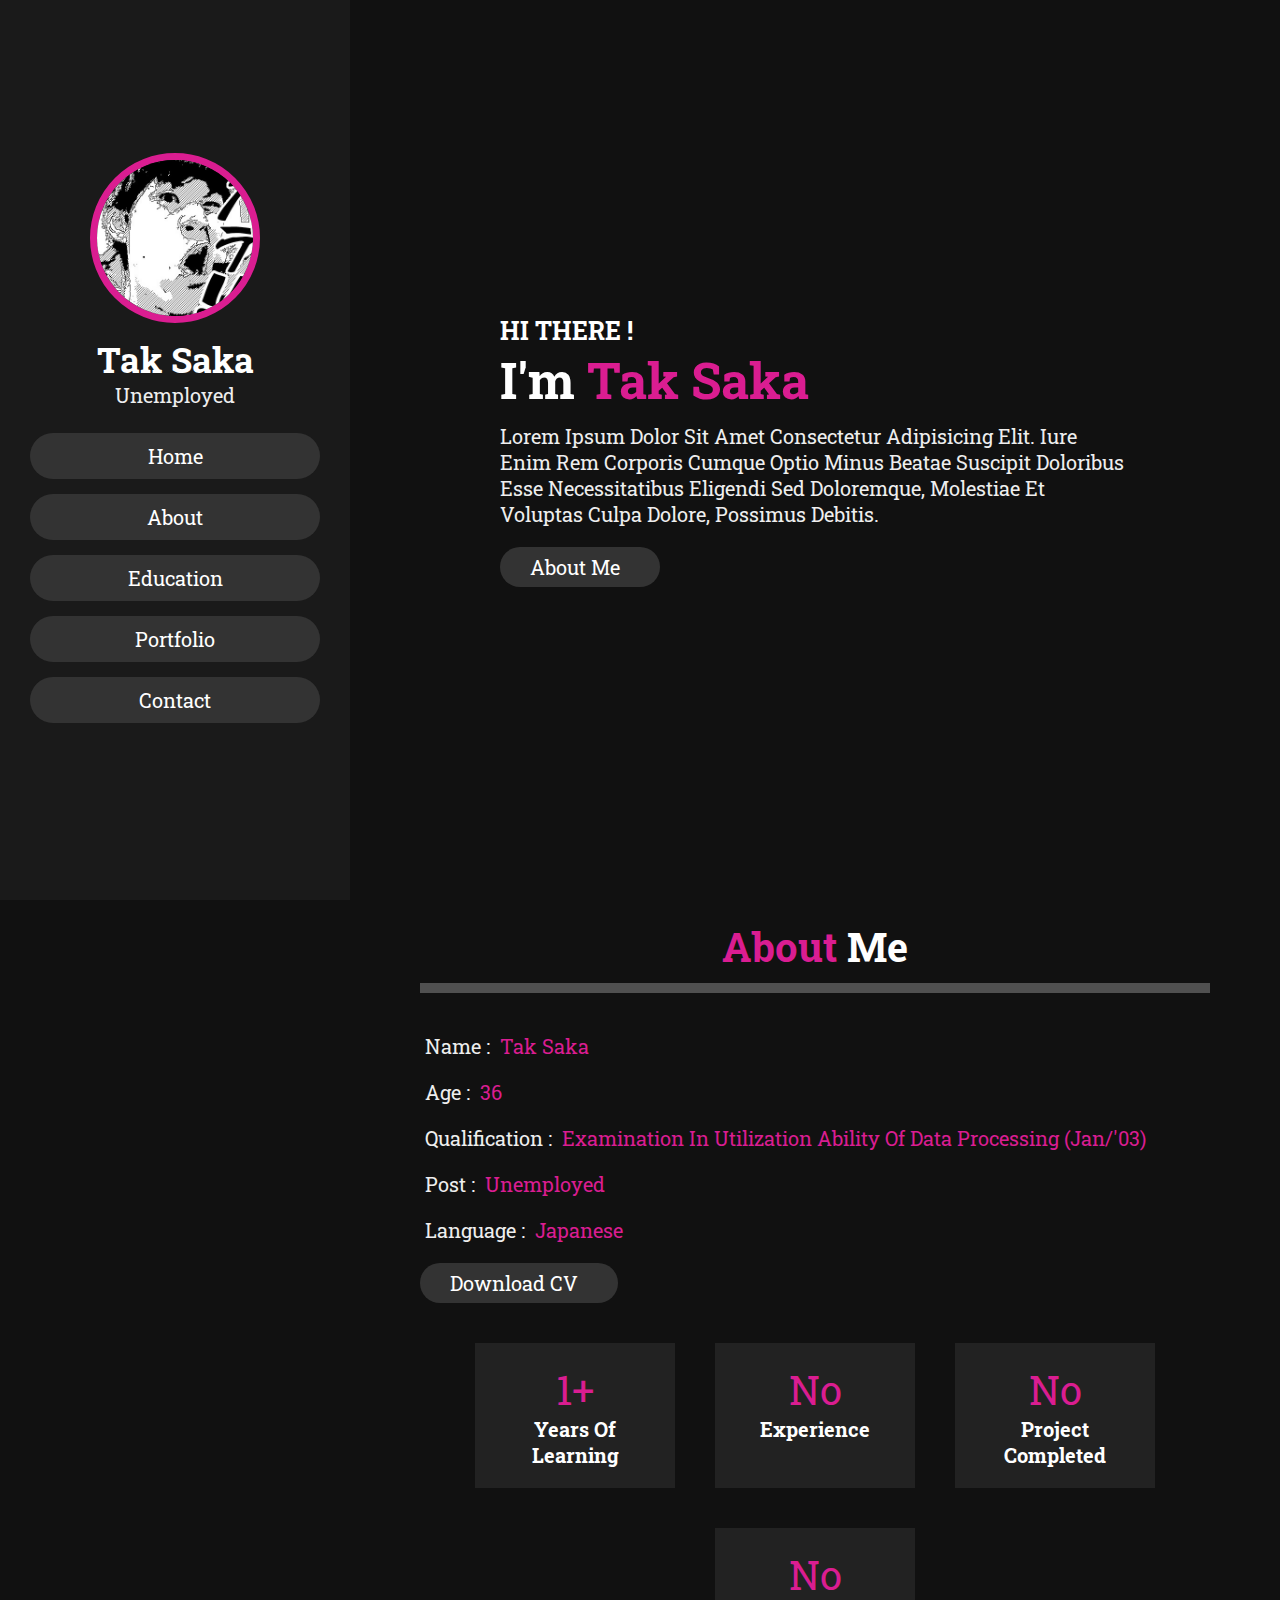
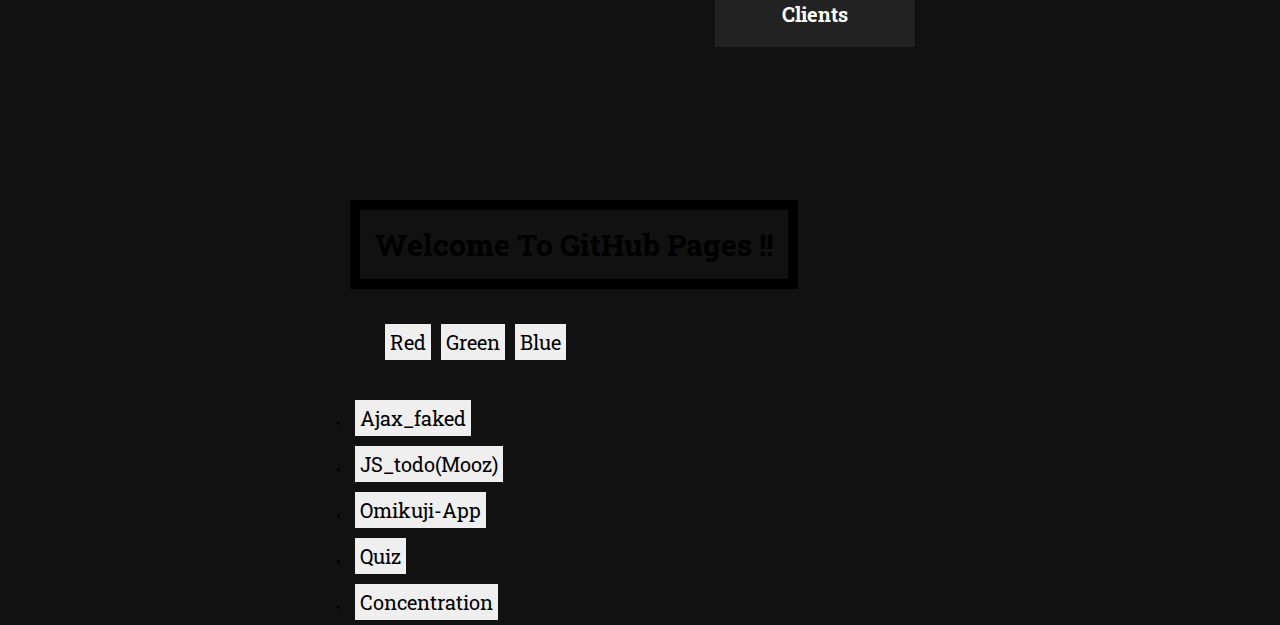
<file: index.html>
<!DOCTYPE html>
<html lang="ja">

<head>
  <meta charset="UTF-8">
  <meta name="viewport" content="width=device-width, initial-scale=1.0">
  <meta http-equiv="X-UA-Compatible" content="ie=edge">
  <!-- <link rel="stylesheet" href="reset.css"> -->
  <link rel="stylesheet" href="https://use.fontawesome.com/releases/v5.13.0/css/all.css"
    integrity="sha384-Bfad6CLCknfcloXFOyFnlgtENryhrpZCe29RTifKEixXQZ38WheV+i/6YWSzkz3V" crossorigin="anonymous">
  <link rel="stylesheet" href="css/index.css">
  <script src="https://ajax.googleapis.com/ajax/libs/jquery/3.4.1/jquery.min.js"></script>
  <title>GitHub Pages Test</title>

</head>

<body>
  
  <header>
    <div class="user">
      <img src="images/profile.JPG" alt="portrait">
      <h3 class="name">Tak Saka</h3>
      <p class="post">unemployed</p>
    </div>

    <nav class="navbar">
      <ul>
        <li><a href="#home">home</a></li>
        <li><a href="#about">about</a></li>
        <li><a href="#education">education</a></li>
        <li><a href="#portfolio">portfolio</a></li>
        <li><a href="#contact">contact</a></li>
      </ul>
    </nav>
  </header>


  <div id="menu" class="fas fa-bars"></div>


  <section class="home" id="home">

    <h3>HI THERE !</h3>
    <h1>I'm <span>Tak Saka</span></h1>
    <p>Lorem ipsum dolor sit amet consectetur adipisicing elit. Iure enim rem corporis cumque optio minus beatae suscipit doloribus esse necessitatibus eligendi sed doloremque, molestiae et voluptas culpa dolore, possimus debitis.</p>
    <a href="#about"><button class="btn">about me<i class="fas fa-user"></i></button></a>

  </section>


  <section class="about" id="about">

    <h1 class="heading"> <span>about</span> me </h1>
    <div class="row">

      <div class="info">

        <h3> <span> name : </span> Tak Saka </h3>
        <h3> <span> age : </span> 36 </h3>
        <h3> <span> qualification : </span> Examination in Utilization Ability of Data Processing (Jan/'03) </h3>
        <h3> <span> post : </span> unemployed </h3>
        <h3> <span> language : </span> japanese </h3>
        <a href="#"><button class="btn"> download CV <i class="fas fa-download"></i></button></a>

      </div>

      <div class="counter">
        <div class="box">
          <span>1+</span>
          <h3>years of learning</h3>
        </div>
        
        <div class="box">
          <span>no</span>
          <h3>experience</h3>
        </div>

        <div class="box">
          <span>no</span>
          <h3>project completed</h3>
        </div>

        <div class="box">
          <span>no</span>
          <h3>clients</h3>
        </div>
      </div>
    </div>
  </section>






  <!-- init-section -->

  <p class="change">Welcome to GitHub Pages !!</p>
  <div class="button-box">
    <button class="button" id="red">red</button>
    <button class="button" id="green">green</button>
    <button class="button" id="blue">blue</button>
  </div>
  <ul>
    <li><a href="ajax_faked.html"><button class="button">ajax_faked</button></a></li>
    <li><a href="js_todo_mooz.html"><button class="button">JS_todo(mooz)</button></a></li>
    <li><a href="omikuji.html"><button class="button">omikuji-app</button></a></li>
    <li><a href="quiz.html"><button class="button">quiz</button></a></li>
    <li><a href="concentration.html"><button class="button">concentration</button></a></li>

  </ul>
  <!-- li>a>button.button{xxx} -->

  <script src="js/index.js"></script>
</body>

</html>
</file>
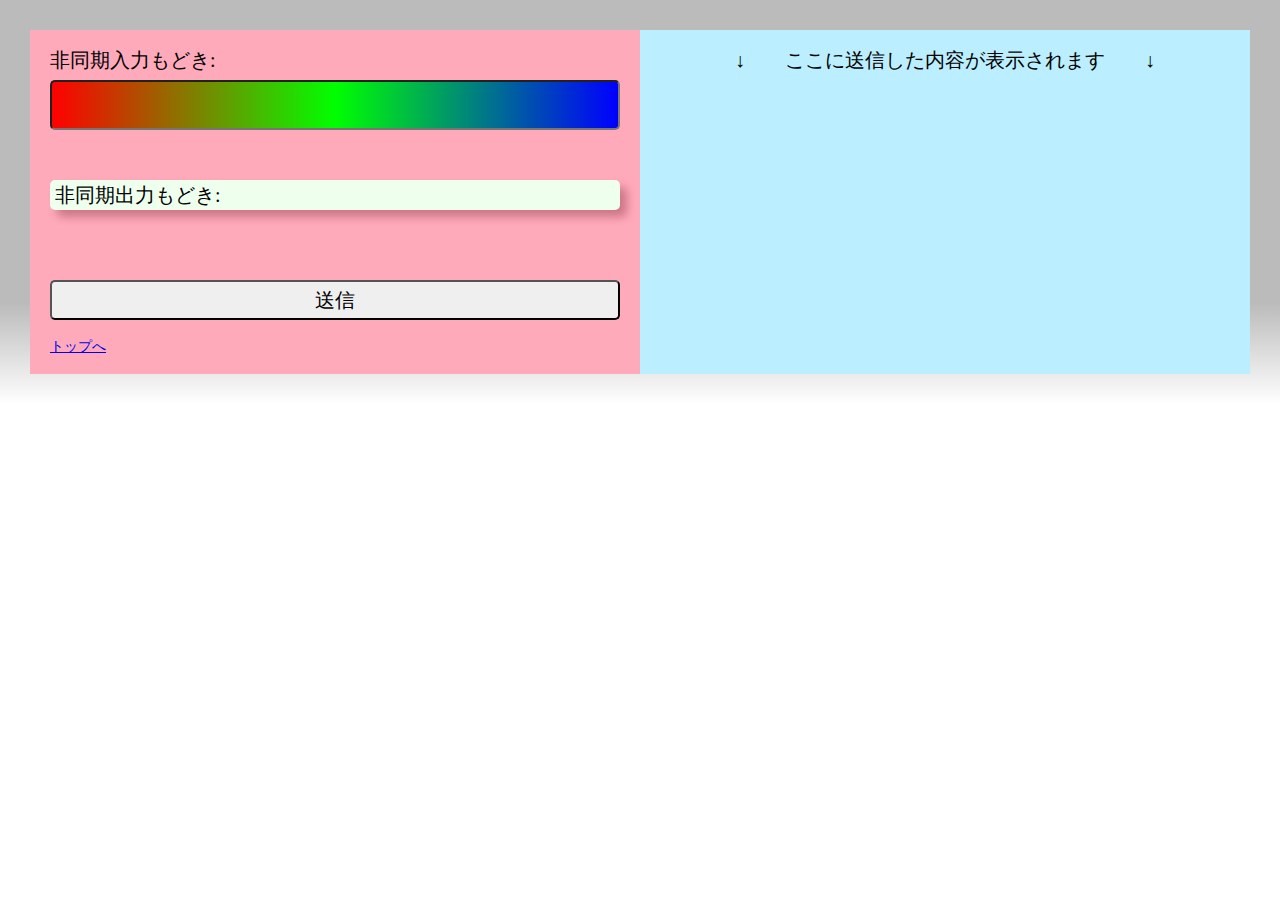
<file: ajax_faked.html>
<!DOCTYPE html>
<html lang="ja">

<head>
  <meta charset="UTF-8">
  <meta name="viewport" content="width=device-width, initial-scale=1.0">
  <meta http-equiv="X-UA-Compatible" content="ie=edge">
  <link rel="stylesheet" href="reset.css">
  <link rel="stylesheet" href="css/style.css">
  <script src="https://ajax.googleapis.com/ajax/libs/jquery/3.4.1/jquery.min.js"></script>
  <title>JSテスト</title>
</head>

<body>
  <div class="ajax_wrapper">
    <div class="left_box">
      <div class="input_box">非同期入力もどき:
        <input class="input_area" type="text" maxlength="50">
      </div>
      <div class="text_box">
        <div class="text_out"></div>
      </div>
      <button class="send_btn">送信</button>
      <a href="index.html">トップへ</a>
    </div>
    <div class="right_box">
      <h2 class="send_nav">↓　　ここに送信した内容が表示されます　　↓</h2>
    </div>
  </div>




  <script src="js/ajax_faked.js"></script>
</body>

</html>
</file>
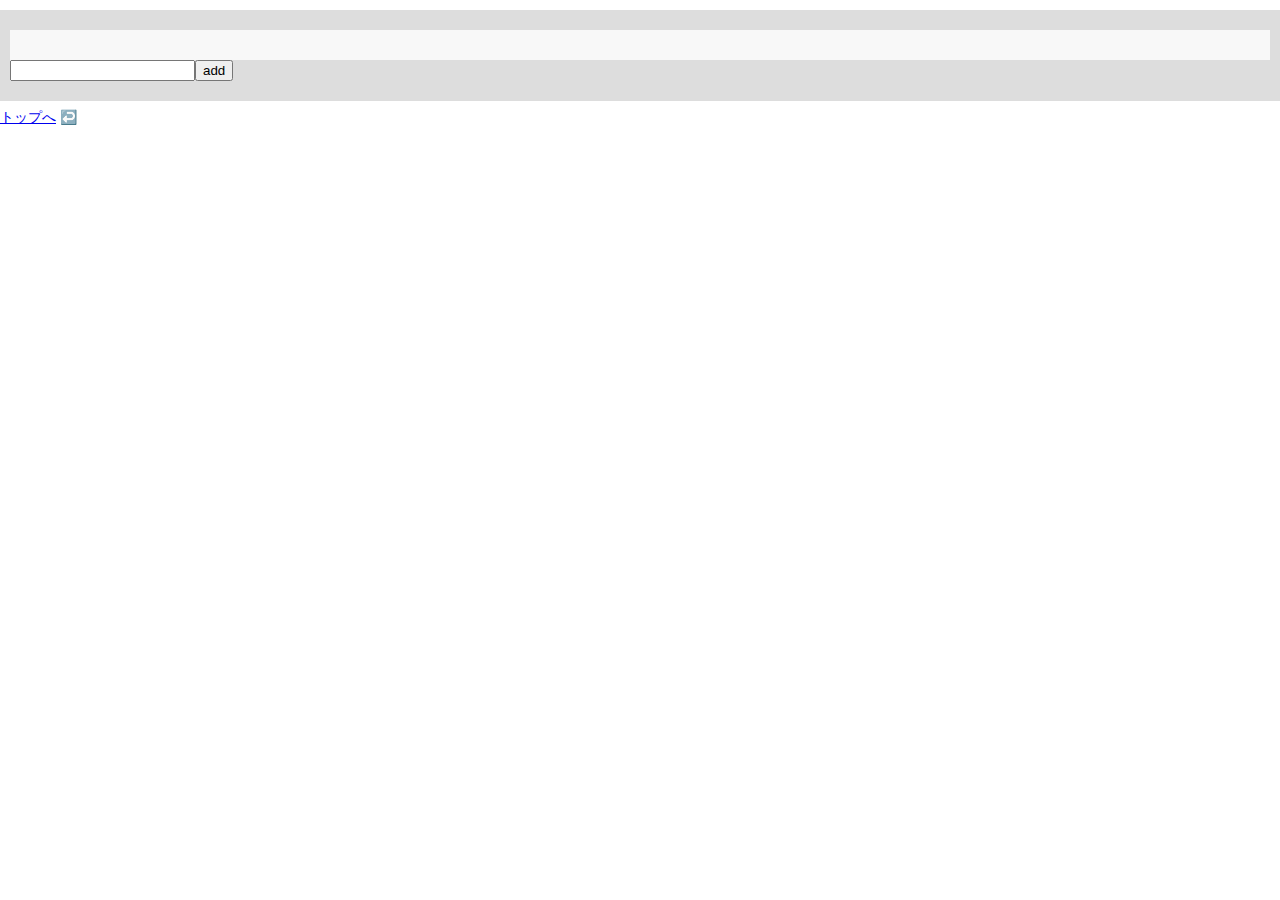
<file: js_todo_mooz.html>
<!DOCTYPE html>
<html lang="ja">

<head>
  <meta charset="UTF-8">
  <meta name="viewport" content="width=device-width, initial-scale=1.0">
  <meta http-equiv="X-UA-Compatible" content="ie=edge">
  <link rel="stylesheet" href="reset.css">
  <link rel="stylesheet" href="css/style.css">
  <script src="https://ajax.googleapis.com/ajax/libs/jquery/3.4.1/jquery.min.js"></script>
  <title>JS_Todo_mooz</title>
</head>

<body>
  <div class="container">
    <div class="box">
      <ul id="todo_list">
      </ul>
    </div>
    <input type="text" id="todo_add"><button id="add_button">add</button>
  </div>

  <a href="index.html">トップへ</a>
  <script>
    document.write("↩️");
  </script>
  <script src="js/js_todo_mooz.js"></script>
</body>

</html>
</file>
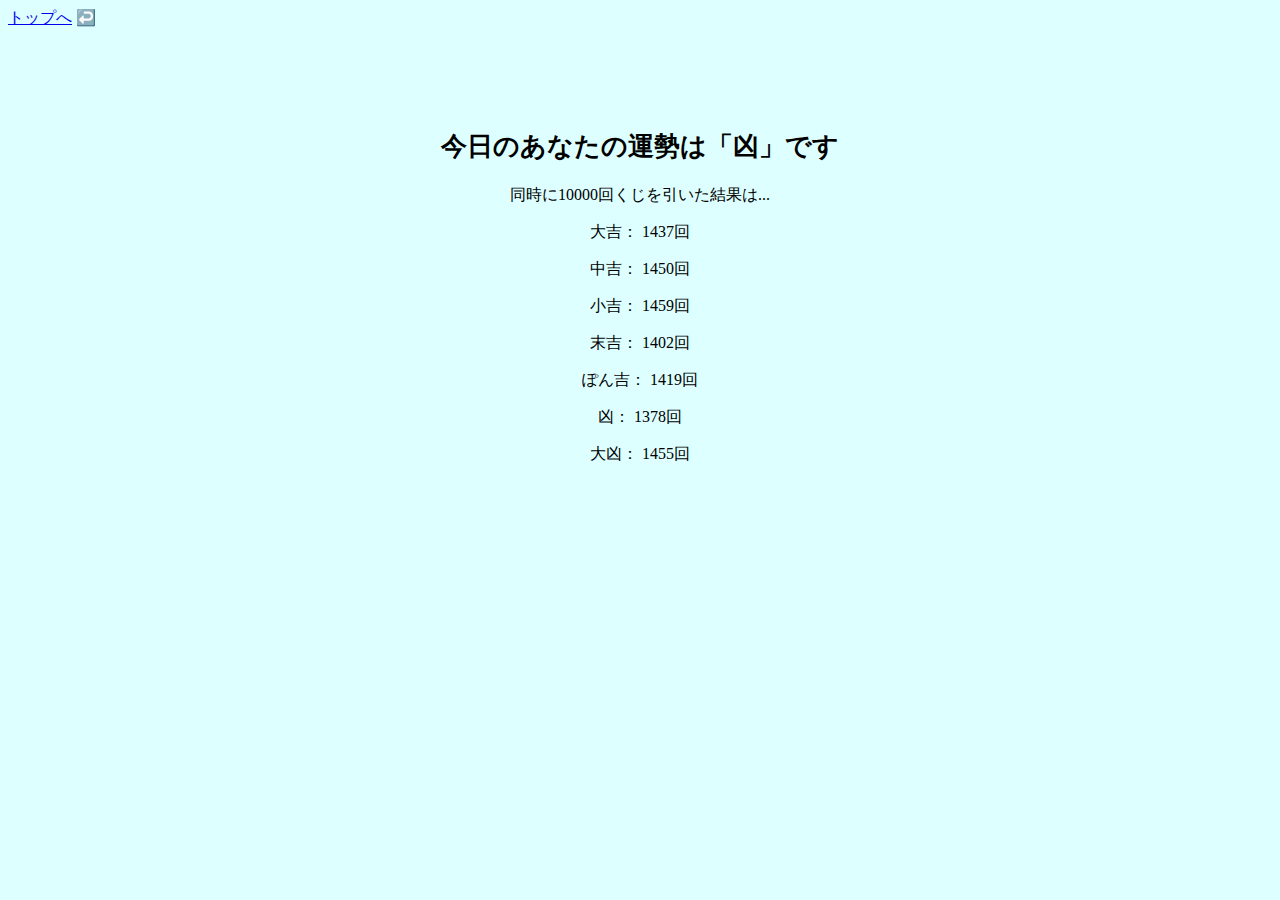
<file: omikuji.html>
<!DOCTYPE html>
<html lang="ja">
<head>
  <meta charset="UTF-8">
  <meta name="viewport" content="width=device-width, initial-scale=1.0">
  <meta http-equiv="X-UA-Compatible" content="ie=edge">
  <title>おみくじ</title>

  <style>
    body {
      background-color: #dff;
    }

    h2{
      font-size: 1.6em;
      text-align: center;
      margin-top: 100px;
    }

    p{
      text-align: center;
    }
  </style>
</head>
<body>
  
  <a href="index.html">トップへ</a>
  <script>
    document.write("↩️");

    // inputなどを使用して lists の配列数を動的データにしてもいいかも
    let lists = ['大吉', '中吉', '小吉', '末吉', 'ぽん吉', '凶', '大凶'];
    
    // 下記 culc の代入内容も同じなので関数にして省略するといい
    // また、計算された内容によって確率操作(計算結果の値の増減)をする関数を用意しておくのもいい
    let kuji = Math.floor(Math.random() * lists.length);
    document.write("<h2>今日のあなたの運勢は「" + lists[kuji] + "」です</h2>");
    
    let kuji_result_sum = new Array();
    for (let i = 0; i < lists.length; i++) {
      kuji_result_sum.push(0);
    }
    
    // 複数の計算結果をを出す意図
    // このおみくじが確率調整されていないものであると証明する為。
    // その為に、上記に記述した通り同じ構文で処理する必要がある
    for (let i = 0; i < 10000; i++ ) {
      let culc = Math.floor(Math.random() * lists.length);
      for (let i = 0; i < lists.length; i++) {
        if (i === culc) {
          kuji_result_sum[culc] += 1;
        }
      }
    }

    let result_total = 0;
    for (let i = 0; i < kuji_result_sum.length; i++) {
      result_total += kuji_result_sum[i];
    }

    document.write(`<p>同時に${result_total}回くじを引いた結果は...</p>`);
    for (let i = 0; i < lists.length; i++) {
      document.write(`<p>${lists[i]}： ${kuji_result_sum[i]}回</p>`);
    }

  </script>
</body>
</html>
</file>
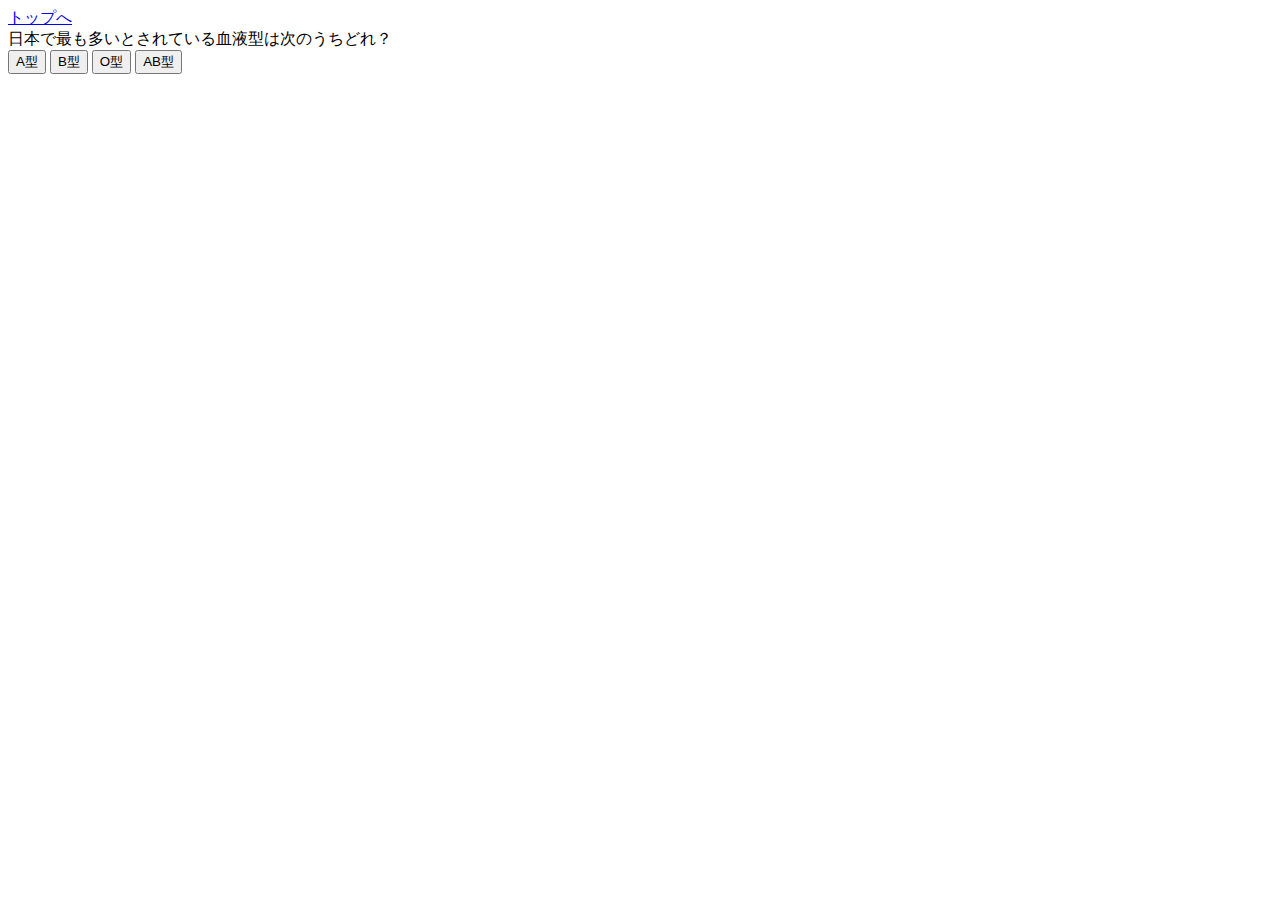
<file: quiz.html>
<!DOCTYPE html>
<html lang="ja">

<head>
  <meta charset="UTF-8">
  <meta name="viewport" content="width=device-width, initial-scale=1.0">
  <meta http-equiv="X-UA-Compatible" content="ie=edge">
  <link rel="stylesheet" href="https://stackpath.bootstrapcdn.com/bootstrap/4.5.0/css/bootstrap.min.css"
    integrity="sha384-9aIt2nRpC12Uk9gS9baDl411NQApFmC26EwAOH8WgZl5MYYxFfc+NcPb1dKGj7Sk" crossorigin="anonymous">
  <title>Quizアプリ</title>
</head>

<body>
  <a href="index.html">トップへ</a>

  <div class="container">

    <div id="js-question" class="mt-3 alert alert-primary" role="alert">
      A simple primary alert—check it out!
    </div>

    <div class="d-flex justify-content-center">
      <button type="button" class="btn btn-primary">Primary</button>
      <button type="button" class="ml-1 btn btn-primary">Primary</button>
      <button type="button" class="ml-1 btn btn-primary">Primary</button>
      <button type="button" class="ml-1 btn btn-primary">Primary</button>
    </div>

  </div>

  <script src="js/quiz.js"></script>
</body>

</html>
</file>
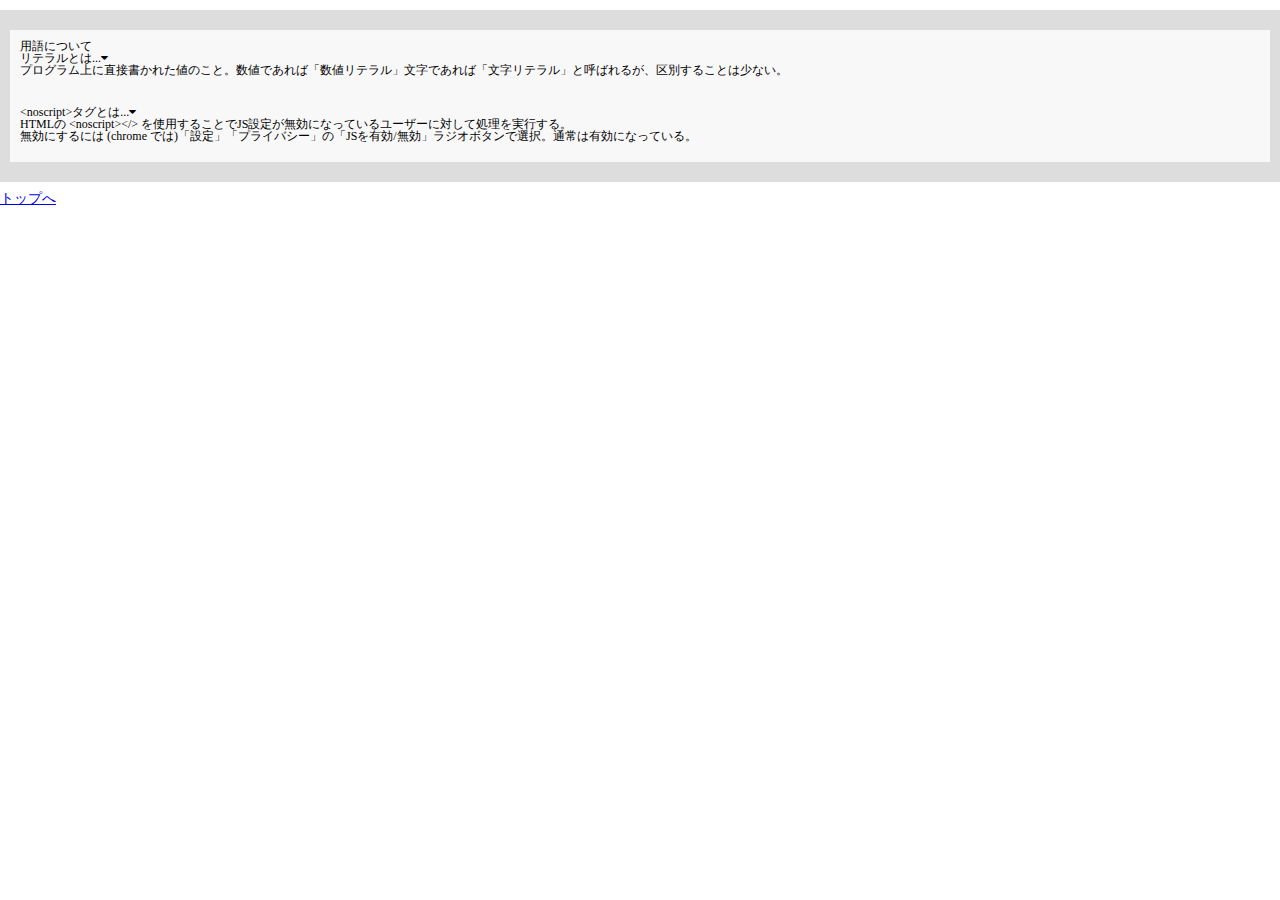
<file: st_e_learning.html>
<!DOCTYPE html>
<html lang="ja">

<head>
  <meta charset="UTF-8">
  <meta name="viewport" content="width=device-width, initial-scale=1.0">
  <meta http-equiv="X-UA-Compatible" content="ie=edge">
  <link rel="stylesheet" href="reset.css">
  <link rel="stylesheet" href="style.css">
  <link rel="stylesheet" href="http://maxcdn.bootstrapcdn.com/font-awesome/4.3.0/css/font-awesome.min.css">
  <script src="https://ajax.googleapis.com/ajax/libs/jquery/3.4.1/jquery.min.js"></script>
  <title>ST_E_LEARNING</title>
</head>

<body>
  <div class="container">
    <!-- ここに学習内容を記載し、JSで動かしていく、各章ごとにコンテナを分ける -->
    <div class="box">
      <p class="term">用語について</p>
      <p class="title">リテラル<span class="title_chip">とは...</span><i class="fa fa-caret-down title_icon"></i></p>
      <p class="commentary disp_none">プログラム上に<span class="attention">直接書かれた値</span>のこと。数値であれば「数値リテラル」文字であれば「文字リテラル」と呼ばれるが、区別することは少ない。</p>
    </div>
    <div class="box">
      <p class="title">&lt;noscript&gt;タグ<span class="title_chip">とは...</span><i class="fa fa-caret-down title_icon"></i></p>
      <p class="commentary disp_none">HTMLの &lt;noscript&gt;&lt;/&gt; を使用することで<span class="attention">JS設定が無効になっているユーザーに対して処理を実行</span>する。
        <br>無効にするには (chrome では)「設定」「プライバシー」の「JSを有効/無効」ラジオボタンで選択。通常は有効になっている。
      </p>
    </div>
    
  </div>
<!-- 
  <div class="container">
    <div class="box">
      <p class="title"><span class="title_chip">とは...</span><i class="fa fa-caret-down title_icon"></i></p>
      <p class="commentary disp_none">
        <br>
      </p>

      <span class="attention"></span>
    </div>
  </div>
-->

  <a href="index.html">トップへ</a>
  <script src="st_e_learining.js"></script>
</body>

</html>
</file>
<file: css/index.css>
@import url('https://fonts.googleapis.com/css2?family=Roboto+Slab:wght@100;300;400;600&display=swap');


:root{
  --pink: #da1d91;
}

*{
  font-family: 'Roboto Slab', serif;
  margin: 0;
  padding: 0;
  box-sizing: border-box;
  text-decoration: none;
  outline: none;
  border: none;
  text-transform: capitalize;
  transition: all 0.2s linear;
}

*::selection{
  background: var(--pink);
  color: #333;
}

html{
  font-size: 62.5%;
  overflow-x: hidden;
}

html::-webkit-scrollbar{
  width: 1.4rem;
}

html::-webkit-scrollbar-track{
  background: #222;
}

html::-webkit-scrollbar-thumb{
  background: var(--pink);
}

body{
  background: #111;
  overflow-x: hidden;

  padding-left: 35rem; /* ← header width 参照 */
}

section{
  min-height: 100vh;
  padding: 1rem;
}

.btn{
  padding: 0.7rem 3rem;
  background: #333;
  color: #fff;
  cursor: pointer;
  margin-top: 1rem;
  font-size: 2rem;
  border-radius: 5rem;
}

.btn i{
  padding: 0 0.5rem;
  font-size: 1.8rem;
}

.btn:hover{
  background: var(--pink);
}

.heading{
  text-align: center;
  margin: 0 6rem;
  font-size: 4rem;
  padding: 1rem;
  border-bottom: 1rem solid #fff4;
  color: #fff;
}

.heading span{
  color: var(--pink);
}

header{
  position: fixed;
  top: 0;
  left: 0;
  z-index: 1000;
  height: 100%;
  width: 35rem;
  background: #1a1a1a;
  display: flex;
  align-items: center;
  justify-content: center;
  flex-flow: column;
  text-align: center;
}

header .user img{
  height: 17rem;
  width: 17rem;
  border-radius: 50%;
  object-fit: cover;
  margin-bottom: 1rem;
  border: 0.7rem solid var(--pink);
}

header .user .name{
  font-size: 3.5rem;
  color: #fff;
}

header .user .post{
  font-size: 2rem;
  color: #eee;
}

header .navbar{
  width: 100%;
}

header .navbar ul{
  list-style: none;
  padding: 1rem 3rem;
}

header .navbar ul li a{
  display: block;
  padding: 1rem;
  margin: 1.5rem 0;
  background: #333;
  color: #fff;
  font-size: 2rem;
  border-radius: 5rem;
}

header .navbar ul li a:hover{
  background: var(--pink);
}


#menu{
  position: fixed;
  top: 2rem;
  right: 2rem;
  background: #333;
  color: #fff;
  cursor: pointer;
  font-size: 2.5rem;
  padding: 1rem 1.5rem;
  z-index: 1000;
  display: none;
}


.home{
  display: flex;
  justify-content: center;
  flex-flow: column;
  padding: 0 15rem;
}

.home h3{
  font-size: 2.5rem;
  color: #fff;
}

.home h1{
  font-size: 5rem;
  color: #fff;
}

.home h1 span{
  color: var(--pink);
}

.home p{
  font-size: 2rem;
  color: #eee;
  padding: 1rem 0;
}

.about .row{
  display: flex;
  align-items: center;
  justify-content: center;
  flex-wrap: wrap;
  padding: 1rem 0;
}

.about .row .info{
  flex: 1 1 48rem;
  padding: 2rem 1rem;
  padding-left: 6rem;
}

.about .row .info h3{
  font-size: 2rem;
  color: var(--pink);
  padding: 1rem 0;
  font-weight: normal;
}

.about .row .info h3 span{
  color: #eee;
  padding: 0 0.5rem;
}

.about .row .counter{
  flex: 1 1 48rem;
  display: flex;
  justify-content: center;
  flex-wrap: wrap;
}

.about .row .counter .box{
  width: 20rem;
  background: #222;
  text-align: center;
  padding: 2rem;
  margin: 2rem;
}

.about .row .counter .box span{
  font-size: 4rem;
  color: var(--pink);
}

.about .row .counter .box h3{
  font-size: 2rem;
  color: #fff;
}



/* media queries */

@media(max-width: 1200px){

  html{
    font-size: 55%;
  }

  .home{
    padding: 1rem 4rem;
  }
}

@media(max-width: 991px){

  header{
    left: -120%;
  }

  #menu{
    display: block;
  }

  header.toggle{
    left: 0%;
  }

  body{
    padding: 0;
  }
}

@media(max-width: 768px){

  html{
    font-size: 50%;
  }

}

@media(max-width: 400px){

  header{
    width: 100vw;
  }

  .heading{
    margin: 0.3rem;
  }

  .about .row .counter .box {
    width: 100%;
  }

}









/* index.html */
.change{
  color: #000;
  padding: 15px;
  border: 10px solid #000;
  display: inline-block;
  font-size: 30px;
  font-weight: bold;
}

.button-box{
  margin: 30px;
  display: flex;
}

.button{
  font-size: 20px;
  padding: 5px;
  margin: 5px;
  cursor: pointer;
}
</file>
<file: css/style.css>
@charset "UTF-8";

/* template.html */
.container{
  margin: 10px auto;
  padding: 20px 10px;
  /* 背景色は下記カラースタイルクラスがある為そちらを参照 */
}

.box{
  background-color: rgb(248, 248, 248);
  padding: 10px 10px 20px 10px;
  font-size: 12px;
}


/* ajax_faked.html*/
.ajax_wrapper{
  background: linear-gradient(to bottom, #bbb 75%, #fff);
  display: flex;
  padding: 30px;
}

.left_box, .right_box{
  padding: 20px;
  width: 50vw;
}

.left_box{
  background-color: #fab;
}

.right_box{
  background-color: #bef;
}

.input_box, .text_box{
  margin-bottom: 50px;
  font-size: 20px;
}

.input_area{
  width: 100%;
  padding: 10px;
  margin-top: 10px;
  font-size: 22px;
  border-radius: 5px;
  background: linear-gradient(to right, #f00, #0f0, #00f);
}

.input_area:focus{
  outline: none;
  background: linear-gradient(to right, #fcc, #cfc, #ccf);
}

.text_out{
  padding: 5px;
  font-size: 20px;
  background-color: #efe;
  border-radius: 5px;
  box-shadow: #c78 7px 7px 10px;
}

.send_btn{
  height: 40px;
  width: 100%;
  margin: 20px 0px;
  border-radius: 5px;
  font-size: 20px;
  outline: none;
}

.send_nav{
  text-align: center;
  font-size: 20px;
  margin-bottom: 30px;
}

.right_box p{
  margin-bottom: 15px;
}


/* js_todo_mooz.html */
.todo{
  font-size: 20px;
}

.todo_done{
  text-decoration: line-through;
}


/***** color-class *****************************************************************************/
.bg-bisque{
  background-color: rgb(250, 223, 164);
}
.container{
  background-color: rgb(221, 221, 221);
}
.bgc-red{
  background-color: rgb(255, 144, 144);
}
.bgc-green{
  background-color: rgb(134, 255, 130);
}
.bgc-blue{
  background-color: rgb(105, 138, 247);
}
.bgc-yellow{
  background-color: rgb(248, 255, 157);
}
.bgc-purple{
  background-color: rgb(201, 149, 250);
}
.bgc-sky{
  background-color: rgb(128, 239, 253);
}

/***** gradient-sample ************************************************************************************/

/* linearベンダーは開始位置を、デフォルトは向かう方向を指定 */
.bg-LinearGradientVenderTest{
  background: -moz-linear-gradient(top, #aaaaaa, #555555);
  background: -webkit-linear-gradient(top, #aaaaaa, #555555);
  background: linear-gradient(to bottom, #aaaaaa, #555555);
}
/* 通常 */
.bg-lineargradient1{
  background: linear-gradient(to bottom, #aaaaaa, #555555);
}
/* 4色使用、割合分け */
.bg-lineargradient2{
  background: linear-gradient(to bottom, #cccccc, #990000 50%, #005500 80%, #000055);
}
/* 斜め方向、4色利用、割合分け */
.bg-lineargradient3{
  background: linear-gradient(to bottom right, #cccccc, #990000 50%, #005500 80%, #000055);
}
/* 角度指定(0は↑、90は→、180は↓、270は←)、4色利用、割合分け 
  なお、角度はマイナス表記でも対応してるので -90とした場合、270の方向と同じになる。
  また、ベンダーは90からデフォルト指定値を引くと同じ向きとなる*/
.bg-lineargradient4{
  background: linear-gradient(60deg, #cccccc, #990000 50%, #005500 80%, #000055);
}

/* radialはベンダー、デフォルト共に内→外の順で指定する、上記同様に多数色利用、割合表記が可能 */
.bg-radialgradient1{
  background: -moz-radial-gradient(#aaaaaa, #444444);
  background: -webkit-radial-gradient(#aaaaaa, #444444);
  background: radial-gradient(#aaaaaa, #444444);
}

/* 中央に行くにつれて透明になる */
.bg-radialgradient2{
  background: -moz-radial-gradient(transparent, #440044);
  background: -webkit-radial-gradient(transparent, #440044);
  background: radial-gradient(transparent, #440044);
}

/* 下に行くにつれて透明になり最下段は濃い青、割合分け */
.bg-lineargradient5{
  background: linear-gradient(to bottom, #cccccc, #990000 50%, transparent, #000055);
}

/* 下に行くにつれて半透明の色に変化してゆく、4色使用、割合分け */
.bg-lineargradient6{
  background: linear-gradient(to bottom, #cccccc, #990000 50%, rgba(0, 155, 0, 0.7) 80%, rgba(0, 0, 85, 0.5));
}

/* オーバーレイ、写真にグラデーションを重ねる,角度指定、3色、半透明 */
.bg-lineargradient7{
  background: linear-gradient(25deg, rgba(255, 0, 0, 0.4), rgba(0, 255, 0, 0.4) 80%), url("../photo-1517162024945-595ae6bca1a4.JPG");
}
</file>
<file: style.css>
@charset "UTF-8";

/* template.html */
.container{
  margin: 10px auto;
  padding: 20px 10px;
  /* 背景色は下記カラースタイルクラスがある為そちらを参照 */
}

.box{
  background-color: rgb(248, 248, 248);
  padding: 10px 10px 20px 10px;
  font-size: 12px;
}


/* ajax_faked.html*/
.ajax_wrapper{
  background: linear-gradient(to bottom, #bbb 75%, #fff);
  display: flex;
  padding: 30px;
}

.left_box, .right_box{
  padding: 20px;
  width: 50vw;
}

.left_box{
  background-color: #fab;
}

.right_box{
  background-color: #bef;
}

.input_box, .text_box{
  margin-bottom: 50px;
  font-size: 20px;
}

.input_area{
  width: 100%;
  padding: 10px;
  margin-top: 10px;
  font-size: 22px;
  border-radius: 5px;
  background: linear-gradient(to right, #f00, #0f0, #00f);
}

.input_area:focus{
  outline: none;
  background: linear-gradient(to right, #fcc, #cfc, #ccf);
}

.text_out{
  padding: 5px;
  font-size: 20px;
  background-color: #efe;
  border-radius: 5px;
  box-shadow: #c78 7px 7px 10px;
}

.send_btn{
  height: 40px;
  width: 100%;
  margin: 20px 0px;
  border-radius: 5px;
  font-size: 20px;
  outline: none;
}

.send_nav{
  text-align: center;
  font-size: 20px;
  margin-bottom: 30px;
}

.right_box p{
  margin-bottom: 15px;
}


/* js_todo_mooz.html */
.todo{
  font-size: 20px;
}

.todo_done{
  text-decoration: line-through;
}


/***** color-class *****************************************************************************/
.bg-bisque{
  background-color: rgb(250, 223, 164);
}
.container{
  background-color: rgb(221, 221, 221);
}
.bgc-red{
  background-color: rgb(255, 144, 144);
}
.bgc-green{
  background-color: rgb(134, 255, 130);
}
.bgc-blue{
  background-color: rgb(105, 138, 247);
}
.bgc-yellow{
  background-color: rgb(248, 255, 157);
}
.bgc-purple{
  background-color: rgb(201, 149, 250);
}
.bgc-sky{
  background-color: rgb(128, 239, 253);
}

/***** gradient-sample ************************************************************************************/

/* linearベンダーは開始位置を、デフォルトは向かう方向を指定 */
.bg-LinearGradientVenderTest{
  background: -moz-linear-gradient(top, #aaaaaa, #555555);
  background: -webkit-linear-gradient(top, #aaaaaa, #555555);
  background: linear-gradient(to bottom, #aaaaaa, #555555);
}
/* 通常 */
.bg-lineargradient1{
  background: linear-gradient(to bottom, #aaaaaa, #555555);
}
/* 4色使用、割合分け */
.bg-lineargradient2{
  background: linear-gradient(to bottom, #cccccc, #990000 50%, #005500 80%, #000055);
}
/* 斜め方向、4色利用、割合分け */
.bg-lineargradient3{
  background: linear-gradient(to bottom right, #cccccc, #990000 50%, #005500 80%, #000055);
}
/* 角度指定(0は↑、90は→、180は↓、270は←)、4色利用、割合分け 
  なお、角度はマイナス表記でも対応してるので -90とした場合、270の方向と同じになる。
  また、ベンダーは90からデフォルト指定値を引くと同じ向きとなる*/
.bg-lineargradient4{
  background: linear-gradient(60deg, #cccccc, #990000 50%, #005500 80%, #000055);
}

/* radialはベンダー、デフォルト共に内→外の順で指定する、上記同様に多数色利用、割合表記が可能 */
.bg-radialgradient1{
  background: -moz-radial-gradient(#aaaaaa, #444444);
  background: -webkit-radial-gradient(#aaaaaa, #444444);
  background: radial-gradient(#aaaaaa, #444444);
}

/* 中央に行くにつれて透明になる */
.bg-radialgradient2{
  background: -moz-radial-gradient(transparent, #440044);
  background: -webkit-radial-gradient(transparent, #440044);
  background: radial-gradient(transparent, #440044);
}

/* 下に行くにつれて透明になり最下段は濃い青、割合分け */
.bg-lineargradient5{
  background: linear-gradient(to bottom, #cccccc, #990000 50%, transparent, #000055);
}

/* 下に行くにつれて半透明の色に変化してゆく、4色使用、割合分け */
.bg-lineargradient6{
  background: linear-gradient(to bottom, #cccccc, #990000 50%, rgba(0, 155, 0, 0.7) 80%, rgba(0, 0, 85, 0.5));
}

/* オーバーレイ、写真にグラデーションを重ねる,角度指定、3色、半透明 */
.bg-lineargradient7{
  background: linear-gradient(25deg, rgba(255, 0, 0, 0.4), rgba(0, 255, 0, 0.4) 80%), url("../photo-1517162024945-595ae6bca1a4.JPG");
}
</file>
